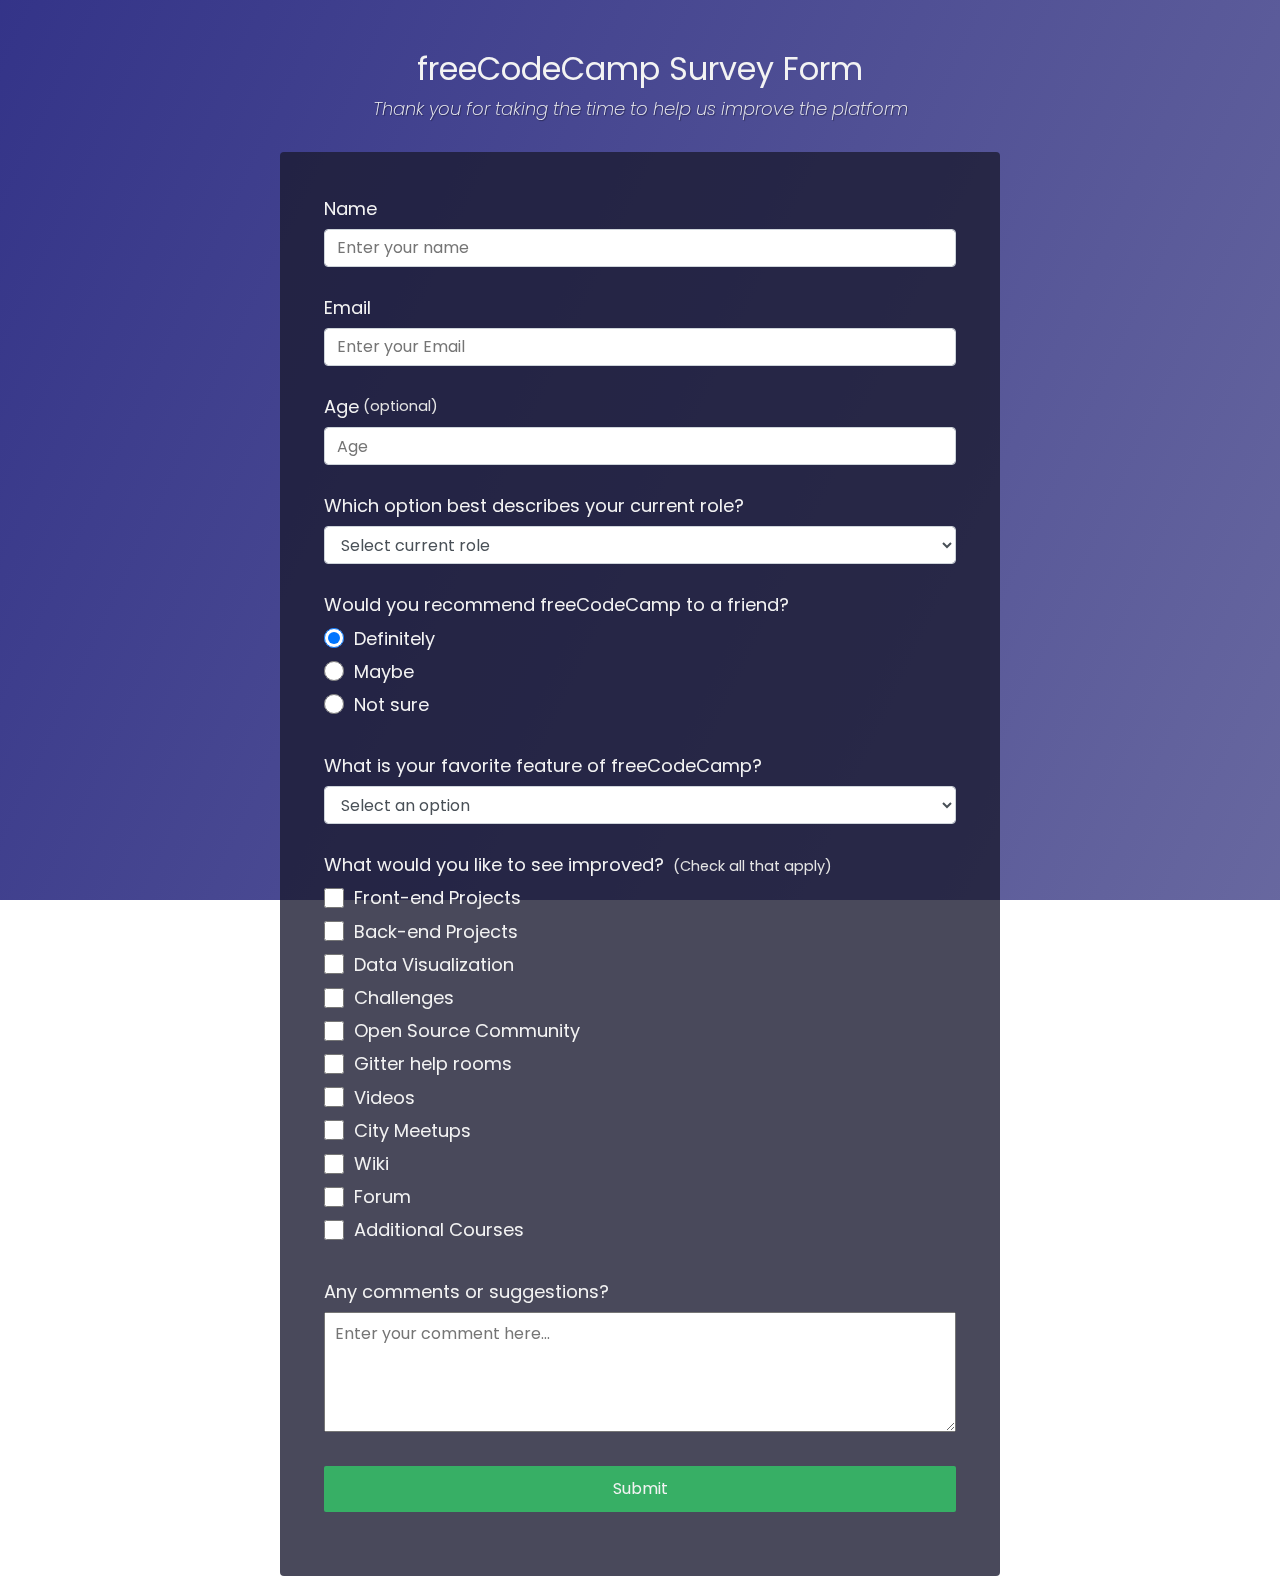
<file: html-and-css/part1/exam1/index.html>
<!DOCTYPE html>
<html>
  <head>
    <link rel="stylesheet" href="styles.css" />
  </head>
  <body>
    <div class="container">
      <header class="header">
        <h1 id="title" class="text-center">freeCodeCamp Survey Form</h1>
        <p id="description" class="description text-center">
          Thank you for taking the time to help us improve the platform
        </p>
      </header>
      <form id="survey-form">
        <div class="form-group">
          <label id="name-label" for="name">Name</label>
          <input
            type="text"
            name="name"
            id="name"
            class="form-control"
            placeholder="Enter your name"
            required
          />
        </div>
        <div class="form-group">
          <label id="email-label" for="email">Email</label>
          <input
            type="email"
            name="email"
            id="email"
            class="form-control"
            placeholder="Enter your Email"
            required
          />
        </div>
        <div class="form-group">
          <label id="number-label" for="number"
            >Age<span class="clue">(optional)</span></label
          >
          <input
            type="number"
            name="age"
            id="number"
            min="10"
            max="99"
            class="form-control"
            placeholder="Age"
          />
        </div>
        <div class="form-group">
          <p>Which option best describes your current role?</p>
          <select id="dropdown" name="role" class="form-control" required>
            <option disabled selected value>Select current role</option>
            <option value="student">Student</option>
            <option value="job">Full Time Job</option>
            <option value="learner">Full Time Learner</option>
            <option value="preferNo">Prefer not to say</option>
            <option value="other">Other</option>
          </select>
        </div>

        <div class="form-group">
          <p>Would you recommend freeCodeCamp to a friend?</p>
          <label>
            <input
              name="user-recommend"
              value="definitely"
              type="radio"
              class="input-radio"
              checked
            />Definitely</label
          >
          <label>
            <input
              name="user-recommend"
              value="maybe"
              type="radio"
              class="input-radio"
            />Maybe</label
          >

          <label
            ><input
              name="user-recommend"
              value="not-sure"
              type="radio"
              class="input-radio"
            />Not sure</label
          >
        </div>

        <div class="form-group">
          <p>What is your favorite feature of freeCodeCamp?</p>
          <select id="most-like" name="mostLike" class="form-control" required>
            <option disabled selected value>Select an option</option>
            <option value="challenges">Challenges</option>
            <option value="projects">Projects</option>
            <option value="community">Community</option>
            <option value="openSource">Open Source</option>
          </select>
        </div>

        <div class="form-group">
          <p>
            What would you like to see improved?
            <span class="clue">(Check all that apply)</span>
          </p>

          <label
            ><input
              name="prefer"
              value="front-end-projects"
              type="checkbox"
              class="input-checkbox"
            />Front-end Projects</label
          >
          <label>
            <input
              name="prefer"
              value="back-end-projects"
              type="checkbox"
              class="input-checkbox"
            />Back-end Projects</label
          >
          <label
            ><input
              name="prefer"
              value="data-visualization"
              type="checkbox"
              class="input-checkbox"
            />Data Visualization</label
          >
          <label
            ><input
              name="prefer"
              value="challenges"
              type="checkbox"
              class="input-checkbox"
            />Challenges</label
          >
          <label
            ><input
              name="prefer"
              value="open-source-community"
              type="checkbox"
              class="input-checkbox"
            />Open Source Community</label
          >
          <label
            ><input
              name="prefer"
              value="gitter-help-rooms"
              type="checkbox"
              class="input-checkbox"
            />Gitter help rooms</label
          >
          <label
            ><input
              name="prefer"
              value="videos"
              type="checkbox"
              class="input-checkbox"
            />Videos</label
          >
          <label
            ><input
              name="prefer"
              value="city-meetups"
              type="checkbox"
              class="input-checkbox"
            />City Meetups</label
          >
          <label
            ><input
              name="prefer"
              value="wiki"
              type="checkbox"
              class="input-checkbox"
            />Wiki</label
          >
          <label
            ><input
              name="prefer"
              value="forum"
              type="checkbox"
              class="input-checkbox"
            />Forum</label
          >
          <label
            ><input
              name="prefer"
              value="additional-courses"
              type="checkbox"
              class="input-checkbox"
            />Additional Courses</label
          >
        </div>

        <div class="form-group">
          <p>Any comments or suggestions?</p>
          <textarea
            id="comments"
            class="input-textarea"
            name="comment"
            placeholder="Enter your comment here..."
          ></textarea>
        </div>

        <div class="form-group">
          <button type="submit" id="submit" class="submit-button">
            Submit
          </button>
        </div>
      </form>
    </div>
  </body>
</html>
</file>
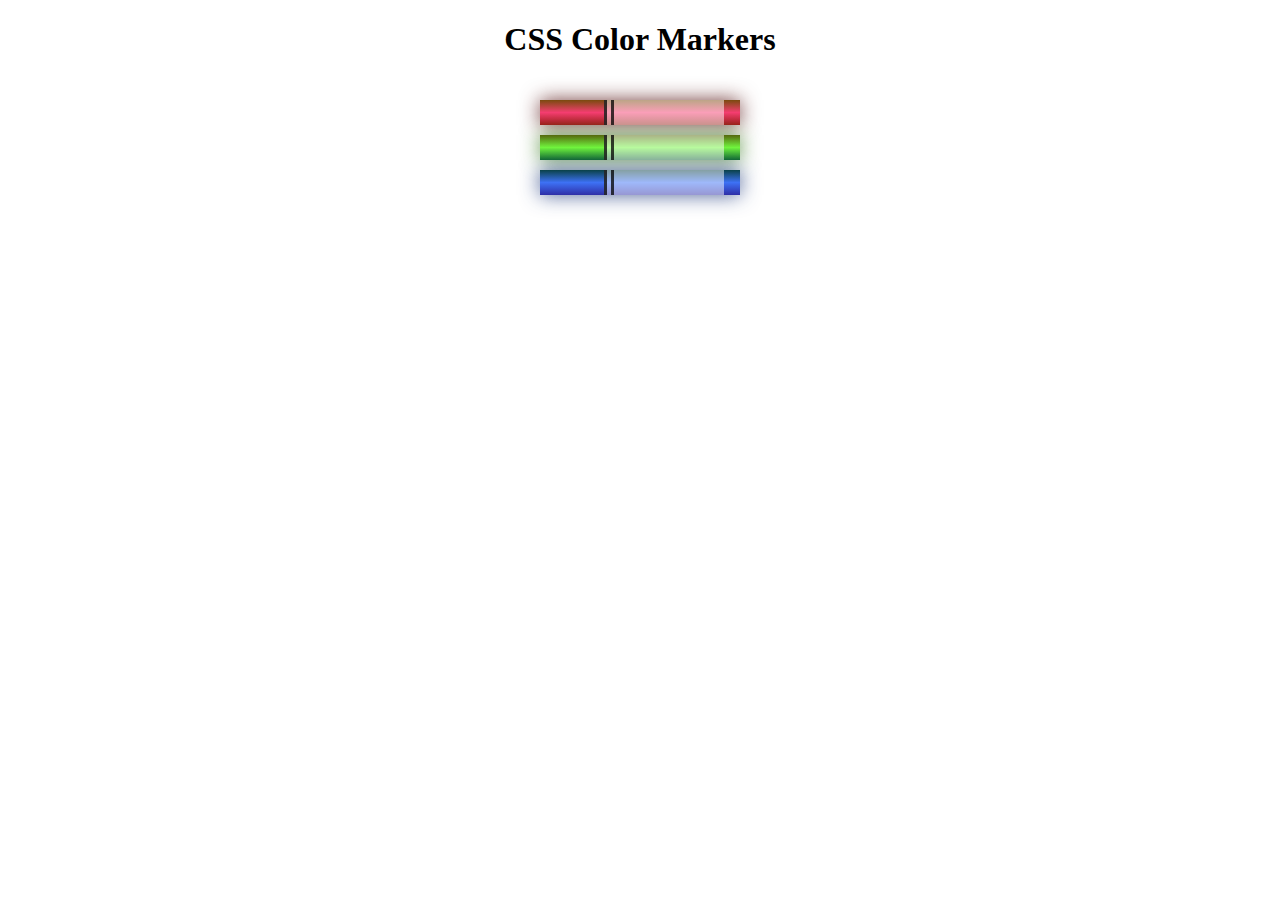
<file: html-and-css/part1/learn-css-colors-by-building-a-set-of-colored-markers-3/index.html>
<!DOCTYPE html>
<html lang="en">
  <head>
    <meta charset="utf-8">
    <meta name="viewport" content="width=device-width, initial-scale=1.0">
    <title>Colored Markers</title>
    <link rel="stylesheet" href="styles.css">
  </head>
  <body>
    <h1>CSS Color Markers</h1>
    <div class="container">
      <div class="marker red">
        <div class="cap"></div>
        <div class="sleeve"></div>
      </div>
      <div class="marker green">
        <div class="cap"></div>
        <div class="sleeve"></div>
      </div>
      <div class="marker blue">
        <div class="cap"></div>
        <div class="sleeve"></div>
      </div>
    </div>
  </body>
</html>
</file>
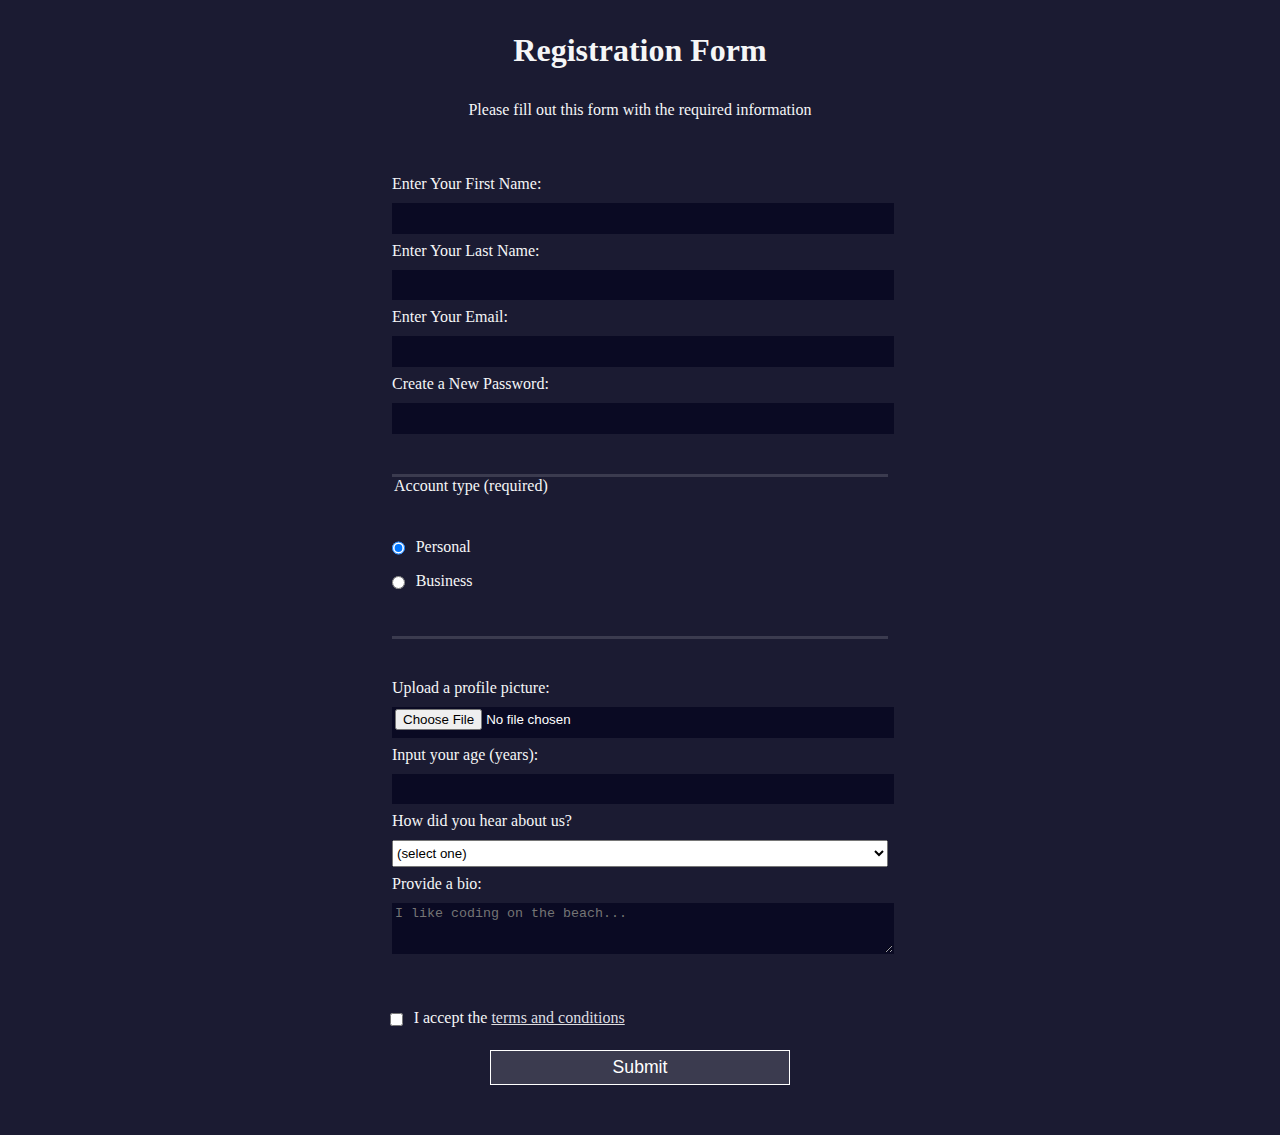
<file: html-and-css/part1/learn-html-forms-by-building-a-registration-form-4/index.html>
<!DOCTYPE html>
<html lang="en">
  <head>
    <meta charset="UTF-8">
    <title>Registration Form</title>
    <link rel="stylesheet" href="styles.css" />
  </head>
  <body>
    <h1>Registration Form</h1>
    <p>Please fill out this form with the required information</p>
    <form method="post" action='https://register-demo.freecodecamp.org'>
      <fieldset>
        <label for="first-name">Enter Your First Name: <input id="first-name" name="first-name" type="text" required /></label>
        <label for="last-name">Enter Your Last Name: <input id="last-name" name="last-name" type="text" required /></label>
        <label for="email">Enter Your Email: <input id="email" name="email" type="email" required /></label>
        <label for="new-password">Create a New Password: <input id="new-password" name="new-password" type="password" pattern="[a-z0-5]{8,}" required /></label>
      </fieldset>
      <fieldset>
        <legend>Account type (required)</legend>
        <label for="personal-account"><input id="personal-account" type="radio" name="account-type" class="inline" checked /> Personal</label>
        <label for="business-account"><input id="business-account" type="radio" name="account-type" class="inline" /> Business</label>
      </fieldset>
      <fieldset>
        <label for="profile-picture">Upload a profile picture: <input id="profile-picture" type="file" name="file" /></label>
        <label for="age">Input your age (years): <input id="age" type="number" name="age" min="13" max="120" /></label>
        <label for="referrer">How did you hear about us?
          <select id="referrer" name="referrer">
            <option value="">(select one)</option>
            <option value="1">freeCodeCamp News</option>
            <option value="2">freeCodeCamp YouTube Channel</option>
            <option value="3">freeCodeCamp Forum</option>
            <option value="4">Other</option>
          </select>
        </label>
        <label for="bio">Provide a bio:
          <textarea id="bio" name="bio" rows="3" cols="30" placeholder="I like coding on the beach..."></textarea>
        </label>
      </fieldset>
      <label for="terms-and-conditions">
        <input class="inline" id="terms-and-conditions" type="checkbox" required name="terms-and-conditions" /> I accept the <a href="https://www.freecodecamp.org/news/terms-of-service/">terms and conditions</a>
      </label>
      <input type="submit" value="Submit" />
    </form>
  </body>
</html>
</file>
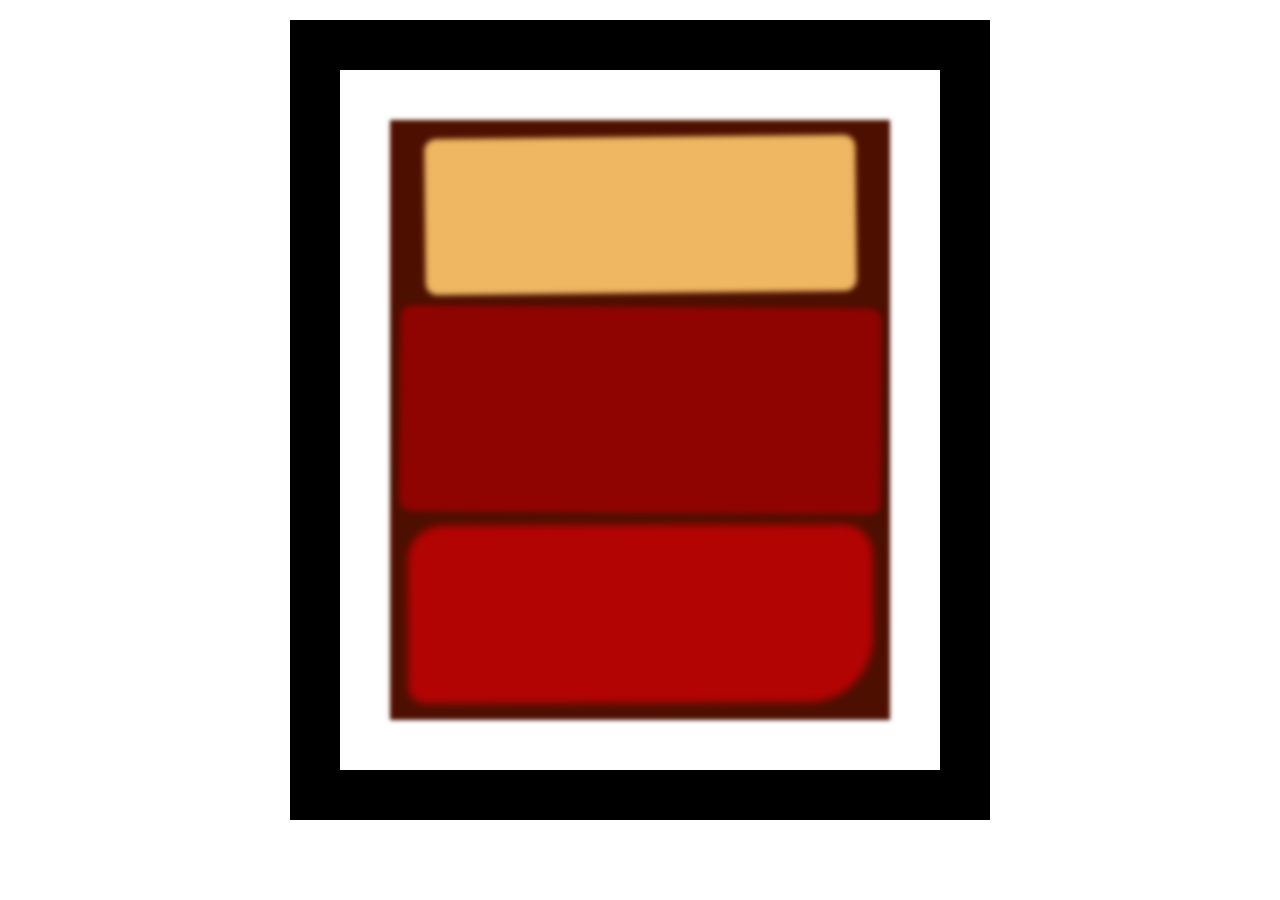
<file: html-and-css/part2/learn-the-css-box-model-by-building-a-rothko-painting-1/index.html>
<!DOCTYPE html>
<html lang="en">
  <head>
    <meta charset="UTF-8">
    <title>Rothko Painting</title>
    <link href="./styles.css" rel="stylesheet">
  </head>
  <body>
    <div class="frame">
      <div class="canvas">
        <div class="one"></div>
        <div class="two"></div>
        <div class="three"></div>
      </div>
    </div>
  </body>
</html>
</file>
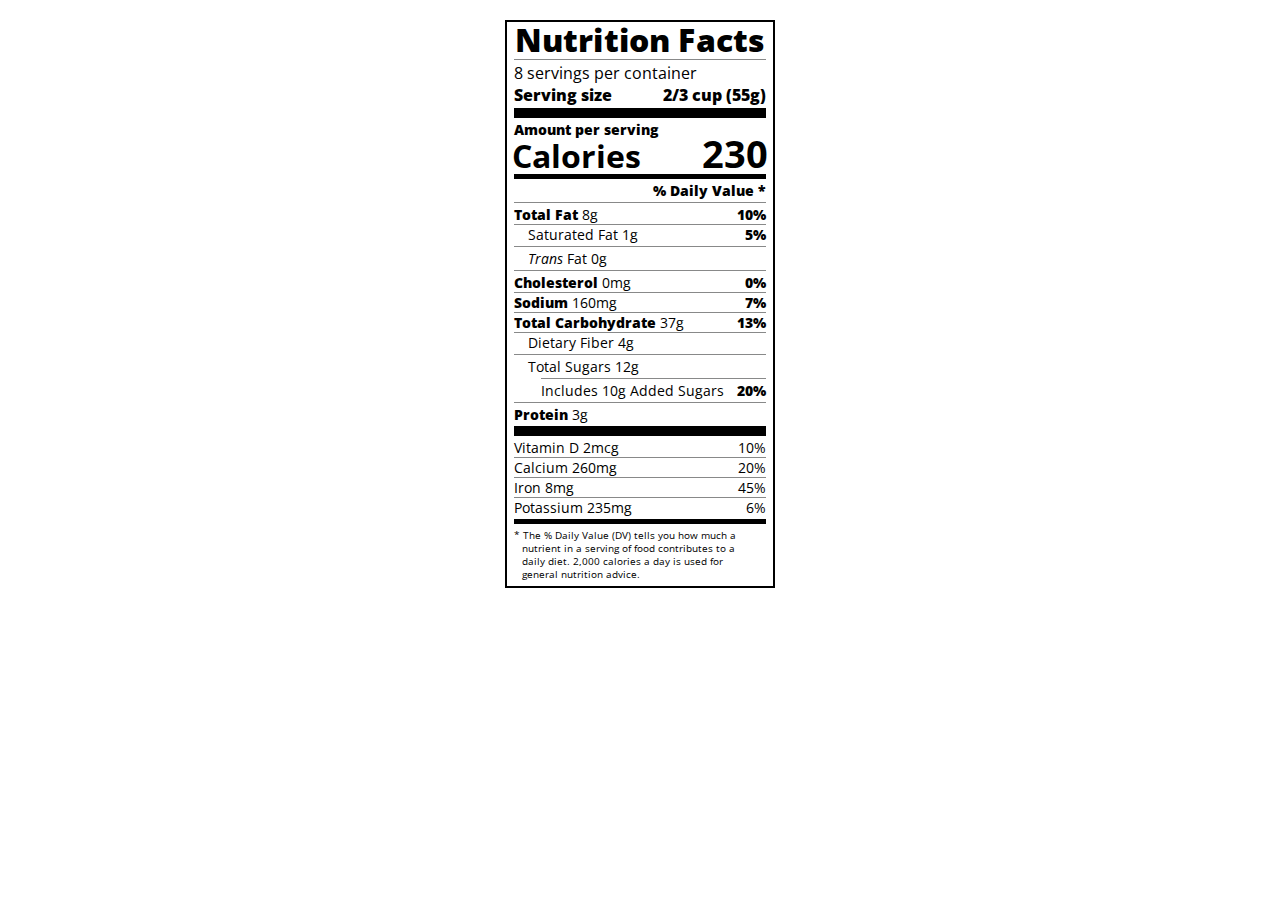
<file: html-and-css/part2/learn-typography-by-building-a-nutrition-label-3/index.html>
<!DOCTYPE html>
<html lang="en">

<head>
  <meta charset="UTF-8">
  <title>Nutrition Label</title>
  <link href="https://fonts.googleapis.com/css?family=Open+Sans:400,700,800" rel="stylesheet">
  <link href="./styles.css" rel="stylesheet">
</head>

<body>
  <div class="label">
    <header>
      <h1 class="bold">Nutrition Facts</h1>
      <div class="divider"></div>
      <p>8 servings per container</p>
      <p class="bold">Serving size <span>2/3 cup (55g)</span></p>
    </header>
    <div class="divider large"></div>
    <div class="calories-info">
      <div class="left-container">
        <h2 class="bold small-text">Amount per serving</h2>
        <p>Calories</p>
      </div>
      <span>230</span>
    </div>
    <div class="divider medium"></div>
    <div class="daily-value small-text">
      <p class="bold right no-divider">% Daily Value *</p>
      <div class="divider"></div>
      <p><span><span class="bold">Total Fat</span> 8g</span> <span class="bold">10%</span></p>
      <p class="indent no-divider">Saturated Fat 1g <span class="bold">5%</span></p>
      <div class="divider"></div>
      <p class="indent no-divider"><span><i>Trans</i> Fat 0g</span></p>
      <div class="divider"></div>
      <p><span><span class="bold">Cholesterol</span> 0mg</span> <span class="bold">0%</span></p>
      <p><span><span class="bold">Sodium</span> 160mg</span> <span class="bold">7%</span></p>
      <p><span><span class="bold">Total Carbohydrate</span> 37g</span> <span class="bold">13%</span></p>
      <p class="indent no-divider">Dietary Fiber 4g</p>
      <div class="divider"></div>
      <p class="indent no-divider">Total Sugars 12g</p>
      <div class="divider double-indent"></div>
      <p class="double-indent no-divider">Includes 10g Added Sugars <span class="bold">20%</span></p>
      <div class="divider"></div>
      <p class="no-divider"><span><span class="bold">Protein</span> 3g</span></p>
      <div class="divider large"></div>
      <p>Vitamin D 2mcg <span>10%</span></p>
      <p>Calcium 260mg <span>20%</span></p>
      <p>Iron 8mg <span>45%</span></p>
      <p class="no-divider">Potassium 235mg <span>6%</span></p>
    </div>
    <div class="divider medium"></div>
    <p class="note">* The % Daily Value (DV) tells you how much a nutrient in a serving of food contributes to a daily
      diet. 2,000 calories a day is used for general nutrition advice.</p>
  </div>
</body>
</html>
</file>
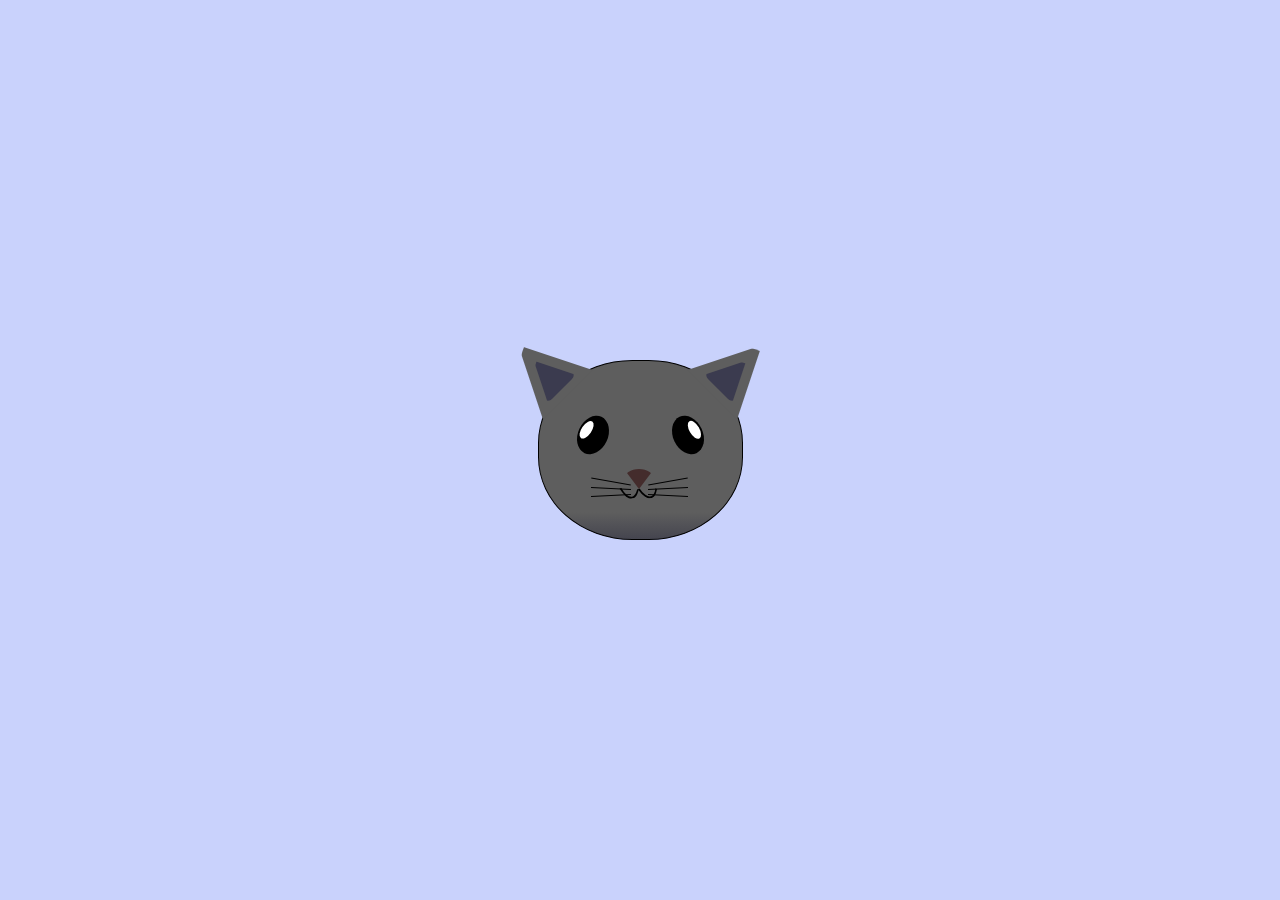
<file: html-and-css/part3/learn-intermediate-css-by-building-a-cat-painting-2/index.html>
<!DOCTYPE html>
<html lang="en">
<head>
    <meta charset="UTF-8">
    <title>fCC Cat Painting</title>
    <link rel="stylesheet" href="./styles.css">
</head>
<body>
    <main>
      <div class="cat-head">
        <div class="cat-ears">
          <div class="cat-left-ear">
            <div class="cat-left-inner-ear"></div>
          </div>
          <div class="cat-right-ear">
            <div class="cat-right-inner-ear"></div>
          </div>
        </div>

        <div class="cat-eyes">
          <div class="cat-left-eye">
            <div class="cat-left-inner-eye"></div>
          </div>
          <div class="cat-right-eye">
            <div class="cat-right-inner-eye"></div>
          </div>
        </div>
        
        <div class="cat-nose"></div>

        <div class="cat-mouth">
          <div class="cat-mouth-line-left"></div>
          <div class="cat-mouth-line-right"></div>
        </div>

        <div class="cat-whiskers">
          <div class="cat-whiskers-left">
            <div class="cat-whisker-left-top"></div>
            <div class="cat-whisker-left-middle"></div>
            <div class="cat-whisker-left-bottom"></div>
          </div>
          <div class="cat-whiskers-right">
            <div class="cat-whisker-right-top"></div>
            <div class="cat-whisker-right-middle"></div>
            <div class="cat-whisker-right-bottom"></div>
          </div>
        </div>

      </div>
    </main>
</body>
</html>
</file>
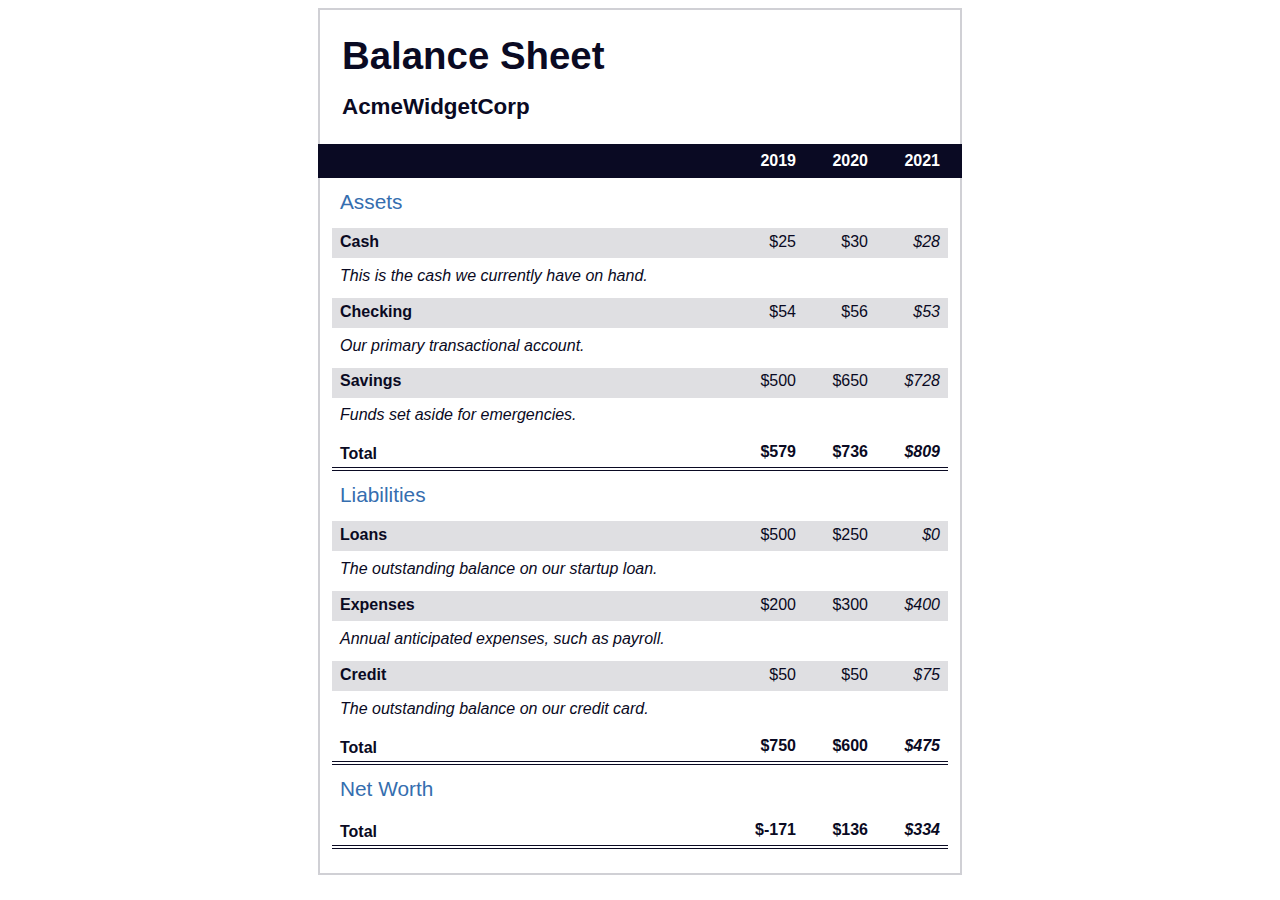
<file: html-and-css/part3/learn-more-about-css-pseudo-selectors-by-building-a-balance-sheet-1/index.html>
<!DOCTYPE html>
<html lang="en">
  <head>
    <meta charset="UTF-8">
    <meta name="viewport" content="width=device-width, initial-scale=1.0">
    <title>Balance Sheet</title>
    <link rel="stylesheet" href="./styles.css">
  </head>
  <body>
    <main>
      <section>
        <h1>
          <span class="flex">
            <span>AcmeWidgetCorp</span>
            <span>Balance Sheet</span>
          </span>
        </h1>
        <div id="years" aria-hidden="true">
          <span class="year">2019</span>
          <span class="year">2020</span>
          <span class="year">2021</span>
        </div>
        <div class="table-wrap">
          <table>
            <caption>Assets</caption>
            <thead>
              <tr>
                <td></td>
                <th><span class="sr-only year">2019</span></th>
                <th><span class="sr-only year">2020</span></th>
                <th class="current"><span class="sr-only year">2021</span></th>
              </tr>
            </thead>
            <tbody>
              <tr class="data">
                <th>Cash <span class="description">This is the cash we currently have on hand.</span></th>
                <td>$25</td>
                <td>$30</td>
                <td class="current">$28</td>
              </tr>
              <tr class="data">
                <th>Checking <span class="description">Our primary transactional account.</span></th>
                <td>$54</td>
                <td>$56</td>
                <td class="current">$53</td>
              </tr>
              <tr class="data">
                <th>Savings <span class="description">Funds set aside for emergencies.</span></th>
                <td>$500</td>
                <td>$650</td>
                <td class="current">$728</td>
              </tr>
              <tr class="total">
                <th>Total <span class="sr-only">Assets</span></th>
                <td>$579</td>
                <td>$736</td>
                <td class="current">$809</td>
              </tr>
            </tbody>
          </table>
          <table>
            <caption>Liabilities</caption>
            <thead>
              <tr>
              <td></td>
              <th><span class="sr-only">2019</span></th>
              <th><span class="sr-only">2020</span></th>
              <th><span class="sr-only">2021</span></th>
              </tr>
            </thead>
            <tbody>
              <tr class="data">
                <th>Loans <span class="description">The outstanding balance on our startup loan.</span></th>
                <td>$500</td>
                <td>$250</td>
                <td class="current">$0</td>
              </tr>
              <tr class="data">
                <th>Expenses <span class="description">Annual anticipated expenses, such as payroll.</span></th>
                <td>$200</td>
                <td>$300</td>
                <td class="current">$400</td>
              </tr>
              <tr class="data">
                <th>Credit <span class="description">The outstanding balance on our credit card.</span></th>
                <td>$50</td>
                <td>$50</td>
                <td class="current">$75</td>
              </tr>
              <tr class="total">
                <th>Total <span class="sr-only">Liabilities</span></th>
                <td>$750</td>
                <td>$600</td>
                <td class="current">$475</td>
              </tr>
            </tbody>
          </table>
          <table>
            <caption>Net Worth</caption>
            <thead>
              <tr>
              <td></td>
              <th><span class="sr-only">2019</span></th>
              <th><span class="sr-only">2020</span></th>
              <th><span class="sr-only">2021</span></th>
              </tr>
            </thead>
            <tbody>
              <tr class="total">
                <th>Total <span class="sr-only">Net Worth</span></th>
                <td>$-171</td>
                <td>$136</td>
                <td class="current">$334</td>
              </tr>
            </tbody>
          </table>
        </div>
      </section>
    </main>
  </body>
</html>
</file>
<file: html-and-css/part1/exam1/styles.css>
@import url('https://fonts.googleapis.com/css?family=Poppins:200i,400&display=swap');

:root {
  --color-white: #f3f3f3;
  --color-darkblue: #1b1b32;
  --color-darkblue-alpha: rgba(27, 27, 50, 0.8);
  --color-green: #37af65;
}

*,
*::before,
*::after {
  box-sizing: border-box;
}

body {
  font-family: 'Poppins', sans-serif;
  font-size: 1rem;
  font-weight: 400;
  line-height: 1.4;
  color: var(--color-white);
  margin: 0;
}

/* mobile friendly alternative to using background-attachment: fixed */
body::before {
  content: '';
  position: fixed;
  top: 0;
  left: 0;
  height: 100%;
  width: 100%;
  z-index: -1;
  background: var(--color-darkblue);
  background-image: linear-gradient(
      115deg,
      rgba(58, 58, 158, 0.8),
      rgba(136, 136, 206, 0.7)
    ),
    url(https://cdn.freecodecamp.org/testable-projects-fcc/images/survey-form-background.jpeg);
  background-size: cover;
  background-repeat: no-repeat;
  background-position: center;
}

h1 {
  font-weight: 400;
  line-height: 1.2;
}

p {
  font-size: 1.125rem;
}

h1,
p {
  margin-top: 0;
  margin-bottom: 0.5rem;
}

label {
  display: flex;
  align-items: center;
  font-size: 1.125rem;
  margin-bottom: 0.5rem;
}

input,
button,
select,
textarea {
  margin: 0;
  font-family: inherit;
  font-size: inherit;
  line-height: inherit;
}

button {
  border: none;
}

.container {
  width: 100%;
  margin: 3.125rem auto 0 auto;
}

@media (min-width: 576px) {
  .container {
    max-width: 540px;
  }
}

@media (min-width: 768px) {
  .container {
    max-width: 720px;
  }
}

.header {
  padding: 0 0.625rem;
  margin-bottom: 1.875rem;
}

.description {
  font-style: italic;
  font-weight: 200;
  text-shadow: 1px 1px 1px rgba(0, 0, 0, 0.4);
}

.clue {
  margin-left: 0.25rem;
  font-size: 0.9rem;
  color: #e4e4e4;
}

.text-center {
  text-align: center;
}

/* form */

form {
  background: var(--color-darkblue-alpha);
  padding: 2.5rem 0.625rem;
  border-radius: 0.25rem;
}

@media (min-width: 480px) {
  form {
    padding: 2.5rem;
  }
}

.form-group {
  margin: 0 auto 1.25rem auto;
  padding: 0.25rem;
}

.form-control {
  display: block;
  width: 100%;
  height: 2.375rem;
  padding: 0.375rem 0.75rem;
  color: #495057;
  background-color: #fff;
  background-clip: padding-box;
  border: 1px solid #ced4da;
  border-radius: 0.25rem;
  transition: border-color 0.15s ease-in-out, box-shadow 0.15s ease-in-out;
}

.form-control:focus {
  border-color: #80bdff;
  outline: 0;
  box-shadow: 0 0 0 0.2rem rgba(0, 123, 255, 0.25);
}

.input-radio,
.input-checkbox {
  display: inline-block;
  margin-right: 0.625rem;
  min-height: 1.25rem;
  min-width: 1.25rem;
}

.input-textarea {
  min-height: 120px;
  width: 100%;
  padding: 0.625rem;
  resize: vertical;
}

.submit-button {
  display: block;
  width: 100%;
  padding: 0.75rem;
  background: var(--color-green);
  color: inherit;
  border-radius: 2px;
  cursor: pointer;
}
</file>
<file: html-and-css/part1/learn-css-colors-by-building-a-set-of-colored-markers-3/styles.css>
h1 {
    text-align: center;
  }
  
  .container {
    background-color: rgb(255, 255, 255);
    padding: 10px 0;
  }
  
  .marker {
    width: 200px;
    height: 25px;
    margin: 10px auto;
  }
  
  .cap {
    width: 60px;
    height: 25px;
  }
  
  .sleeve {
    width: 110px;
    height: 25px;
    background-color: rgba(255, 255, 255, 0.5);
    border-left: 10px double rgba(0, 0, 0, 0.75);
  }
  
  .cap, .sleeve {
    display: inline-block;
  }
  
  .red {
    background: linear-gradient(rgb(122, 74, 14), rgb(245, 62, 113), rgb(162, 27, 27));
    box-shadow: 0 0 20px 0 rgba(83, 14, 14, 0.8);
  }
  
  .green {
    background: linear-gradient(#55680D, #71F53E, #116C31);
    box-shadow: 0 0 20px 0 #3B7E20CC;
  }
  
  .blue {
    background: linear-gradient(hsl(186, 76%, 16%), hsl(223, 90%, 60%), hsl(240, 56%, 42%));
    box-shadow: 0 0 20px 0 hsla(223, 59%, 31%, 0.8)
  
  }
</file>
<file: html-and-css/part1/learn-html-forms-by-building-a-registration-form-4/styles.css>
body {
    width: 100%;
    height: 100vh;
    margin: 0;
    background-color: #1b1b32;
    color: #f5f6f7;
    font-family: Tahoma;
    font-size: 16px;
  }
  
  h1, p {
    margin: 1em auto;
    text-align: center;
  }
  
  form {
    width: 60vw;
    max-width: 500px;
    min-width: 300px;
    margin: 0 auto;
    padding-bottom: 2em;
  }
  
  fieldset {
    border: none;
    padding: 2rem 0;
    border-bottom: 3px solid #3b3b4f;
  }
  
  fieldset:last-of-type {
    border-bottom: none;
  }
  
  label {
    display: block;
    margin: 0.5rem 0;
  }
  
  input,
  textarea,
  select {
    margin: 10px 0 0 0;
    width: 100%;
    min-height: 2em;
  }
  
  input, textarea {
    background-color: #0a0a23;
    border: 1px solid #0a0a23;
    color: #ffffff;
  }
  
  .inline {
    width: unset;
    margin: 0 0.5em 0 0;
    vertical-align: middle;
  }
  
  input[type="submit"] {
    display: block;
    width: 60%;
    margin: 1em auto;
    height: 2em;
    font-size: 1.1rem;
    background-color: #3b3b4f;
    border-color: white;
    min-width: 300px;
  }
  
  input[type="file"] {
    padding: 1px 2px;
  }
  
  .inline{
    display: inline; 
  }

  a{
    color: #dfdfe2
  }
</file>
<file: html-and-css/part2/learn-the-css-box-model-by-building-a-rothko-painting-1/styles.css>
.canvas {
    width: 500px;
    height: 600px;
    background-color: #4d0f00;
    overflow: hidden;
    filter: blur(2px);
  }
  
  .frame {
    border: 50px solid black;
    width: 500px;
    padding: 50px;
    margin: 20px auto;
  }
  
  .one {
    width: 425px;
    height: 150px;
    background-color: #efb762;
    margin: 20px auto;
    box-shadow: 0 0 3px 3px #efb762;
    border-radius: 9px;
    transform: rotate(-0.6deg);
  }
  
  .two {
    width: 475px;
    height: 200px;
    background-color: #8f0401;
    margin: 0 auto 20px;
    box-shadow: 0 0 3px 3px #8f0401;
    border-radius: 8px 10px;
    transform: rotate(0.4deg);
  }
  
  .one, .two {
    filter: blur(1px);
  }
  
  .three {
    width: 91%;
    height: 28%;
    background-color: #b20403;
    margin: auto;
    filter: blur(2px);
    box-shadow: 0 0 5px 5px #b20403;
    border-radius: 30px 25px 60px 12px;
    transform: rotate(-0.2deg);
  }
</file>
<file: html-and-css/part2/learn-typography-by-building-a-nutrition-label-3/styles.css>
* {
    box-sizing: border-box;
  }
  
  html {
    font-size: 16px;
  }
  
  body {
    font-family: 'Open Sans', sans-serif;
  }
  
  .label {
    border: 2px solid black;
    width: 270px;
    margin: 20px auto;
    padding: 0 7px;
  }
  
  header h1 {
    text-align: center;
    margin: -4px 0;
    letter-spacing: 0.15px
  }
  
  p {
    margin: 0;
    display: flex;
    justify-content: space-between;
  }
  
  .divider {
    border-bottom: 1px solid #888989;
    margin: 2px 0;
  }
  
  .bold {
    font-weight: 800;
  }
  
  .large {
    height: 10px;
  }
  
  .large, .medium {
    background-color: black;
    border: 0;
  }
  
  .medium {
    height: 5px;
  }
  
  .small-text {
    font-size: 0.85rem;
  }
  
  
  .calories-info {
    display: flex;
    justify-content: space-between;
    align-items: flex-end;
  }
  
  .calories-info h2 {
    margin: 0;
  }
  
  .left-container p {
    margin: -5px -2px;
    font-size: 2em;
    font-weight: 700;
  }
  
  .calories-info span {
    margin: -7px -2px;
    font-size: 2.4em;
    font-weight: 700;
  }
  
  .right {
    justify-content: flex-end;
  }
  
  .indent {
    margin-left: 1em;
  }
  
  .double-indent {
    margin-left: 2em;
  }
  
  .daily-value p:not(.no-divider) {
    border-bottom: 1px solid #888989;
  }
  
  .note {
    font-size: 0.6rem;
    margin: 5px 0;
    padding: 0 8px;
    text-indent: -8px
  }
</file>
<file: html-and-css/part3/learn-intermediate-css-by-building-a-cat-painting-2/styles.css>
* {
    box-sizing: border-box;
  }
  
  body {
    background-color: #c9d2fc;
  }
  
  .cat-head {
    position: absolute;
    right: 0;
    left: 0;
    top: 0;
    bottom: 0;
    margin: auto;
    background: linear-gradient(#5e5e5e 85%, #45454f 100%);
    width: 205px;
    height: 180px;
    border: 1px solid #000;
    border-radius: 46%;
  }
  
  .cat-left-ear {
    position: absolute;
    top: -26px;
    left: -31px;
    z-index: 1;
    border-top-left-radius: 90px;
    border-top-right-radius: 10px;
    transform: rotate(-45deg);
    border-left: 35px solid transparent;
    border-right: 35px solid transparent;
    border-bottom: 70px solid #5e5e5e;
  }
  
  .cat-right-ear {
    position: absolute;
    top: -26px;
    left: 163px;
    z-index: 1;
    transform: rotate(45deg);
    border-top-left-radius: 90px;
    border-top-right-radius: 10px;
    border-left: 35px solid transparent;
    border-right: 35px solid transparent;
    border-bottom: 70px solid #5e5e5e;
  }
  
  .cat-left-inner-ear {
    position: absolute;
    top: 22px;
    left: -20px;
    border-top-left-radius: 90px;
    border-top-right-radius: 10px;
    border-bottom-right-radius: 40%;
    border-bottom-left-radius: 40%;
    border-left: 20px solid transparent;
    border-right: 20px solid transparent;
    border-bottom: 40px solid #3b3b4f;
  }
  
  .cat-right-inner-ear {
    position: absolute;
    top: 22px;
    left: -20px;
    border-top-left-radius: 90px;
    border-top-right-radius: 10px;
    border-bottom-right-radius: 40%;
    border-bottom-left-radius: 40%;
    border-left: 20px solid transparent;
    border-right: 20px solid transparent;
    border-bottom: 40px solid #3b3b4f;
  }
  
  .cat-left-eye {
    position: absolute;
    top: 54px;
    left: 39px;
    border-radius: 60%;
    transform: rotate(25deg);
    width: 30px;
    height: 40px;
    background-color: #000;
  }
  
  .cat-right-eye {
    position: absolute;
    top: 54px;
    left: 134px;
    border-radius: 60%;
    transform: rotate(-25deg);
    width: 30px;
    height: 40px;
    background-color: #000;
  }
  
  .cat-left-inner-eye {
    position: absolute;
    top: 8px;
    left: 2px;
    width: 10px;
    height: 20px;
    transform: rotate(10deg);
    background-color: #fff;
    border-radius: 60%;
  }
  
  .cat-right-inner-eye {
    position: absolute;
    top: 8px;
    left: 18px;
    transform: rotate(-5deg);
    width: 10px;
    height: 20px;
    background-color: #fff;
    border-radius: 60%;
  }
  
  .cat-nose {
    position: absolute;
    top: 108px;
    left: 85px;
    border-top-left-radius: 50%;
    border-bottom-right-radius: 50%;
    border-bottom-left-radius: 50%;
    transform: rotate(180deg);
    border-left: 15px solid transparent;
    border-right: 15px solid transparent;
    border-bottom: 20px solid #442c2c;
  }
  
  .cat-mouth div {
    width: 30px;
    height: 50px;
    border: 2px solid #000;
    border-radius: 190%/190px 150px 0 0;
    border-color: black transparent transparent transparent;
  }
  
  .cat-mouth-line-left {
    position: absolute;
    top: 88px;
    left: 74px;
    transform: rotate(170deg);
  }
  
  .cat-mouth-line-right {
    position: absolute;
    top: 88px;
    left: 91px;
    transform: rotate(165deg);
  }
  
  .cat-whiskers-left div {
    width: 40px;
    height: 1px;
    background-color: #000;
  }
  
  .cat-whiskers-right div {
    width: 40px;
    height: 1px;
    background-color: #000;
  }
  
  .cat-whisker-left-top {
    position: absolute;
    top: 120px;
    left: 52px;
    transform: rotate(10deg);
  }
  
  .cat-whisker-left-middle {
    position: absolute;
    top: 127px;
    left: 52px;
    transform: rotate(3deg);
  }
  
  .cat-whisker-left-bottom {
    position: absolute;
    top: 134px;
    left: 52px;
    transform: rotate(-3deg);
  }
  
  .cat-whisker-right-top {
    position: absolute;
    top: 120px;
    left: 109px;
    transform: rotate(-10deg);
  }
  
  .cat-whisker-right-middle {
    position: absolute;
    top: 127px;
    left: 109px;
    transform: rotate(-3deg);
  }
  
  .cat-whisker-right-bottom {
    position: absolute;
    top: 134px;
    left: 109px;
    transform: rotate(3deg);
  }
</file>
<file: html-and-css/part3/learn-more-about-css-pseudo-selectors-by-building-a-balance-sheet-1/styles.css>
span[class~="sr-only"] {
    border: 0 !important;
    clip: rect(1px, 1px, 1px, 1px) !important;
    clip-path: inset(50%) !important;
    height: 1px !important;
    width: 1px !important;
    position: absolute !important;
    overflow: hidden !important;
    white-space: nowrap !important;
    padding: 0 !important;
    margin: -1px !important;
  }
  
  html {
    box-sizing: border-box;
  }
  
  body {
    font-family: sans-serif;
    color: #0a0a23;
  }
  
  h1 {
    max-width: 37.25rem;
    margin: 0 auto;
    padding: 1.5rem 1.25rem;
  }
  
  h1 .flex {
    display: flex;
    flex-direction: column-reverse;
    gap: 1rem;
  }
  
  h1 .flex span:first-of-type {
    font-size: 0.7em;
  }
  
  h1 .flex span:last-of-type {
    font-size: 1.2em;
  }
  
  section {
    max-width: 40rem;
    margin: 0 auto;
    border: 2px solid #d0d0d5;
  }
  
  #years {
    display: flex;
    justify-content: flex-end;
    position: sticky;
    z-index: 999;
    top: 0;
    background: #0a0a23;
    color: #fff;
    padding: 0.5rem calc(1.25rem + 2px) 0.5rem 0;
    margin: 0 -2px;
  }
  
  #years span[class] {
    font-weight: bold;
    width: 4.5rem;
    text-align: right;
  }
  
  .table-wrap {
    padding: 0 0.75rem 1.5rem 0.75rem;
  }
  
  table {
    border-collapse: collapse;
    border: 0;
    width: 100%;
    position: relative;
    margin-top: 3rem;
  }
  
  table caption {
    color: #356eaf;
    font-size: 1.3em;
    font-weight: normal;
    position: absolute;
    top: -2.25rem;
    left: 0.5rem;
  }
  
  tbody td {
    width: 100vw;
    min-width: 4rem;
    max-width: 4rem;
  }
  
  tbody th {
    width: calc(100% - 12rem);
  }
  
  tr[class="total"] {
    border-bottom: 4px double #0a0a23;
    font-weight: bold;
  }
  
  tr[class="total"] th {
    text-align: left;
    padding: 0.5rem 0 0.25rem 0.5rem;
  }
  
  tr.total td {
    text-align: right;
    padding: 0 0.25rem;
  }
  
  tr.total td:nth-of-type(3) {
    padding-right: 0.5rem;
  }
  
  tr.total:hover {
    background-color: #99c9ff;
  }
  
  td.current {
    font-style: italic;
  }
  
  tr.data {
    background-image: linear-gradient(to bottom, #dfdfe2 1.845rem, white 1.845rem);
  }
  
  tr.data th {
    text-align: left;
    padding-top: 0.3rem;
    padding-left: 0.5rem;
  }
  
  tr.data th .description {
    display: block;
    font-weight: normal;
    font-style: italic;
    padding: 1rem 0 0.75rem;
    margin-right: -13.5rem;
  }
  
  tr.data td {
    vertical-align: top;
    padding: 0.3rem 0.25rem 0;
    text-align: right;
  }

  tr.data td:last-of-type{
    padding-right: 0.5rem;
  }
</file>
